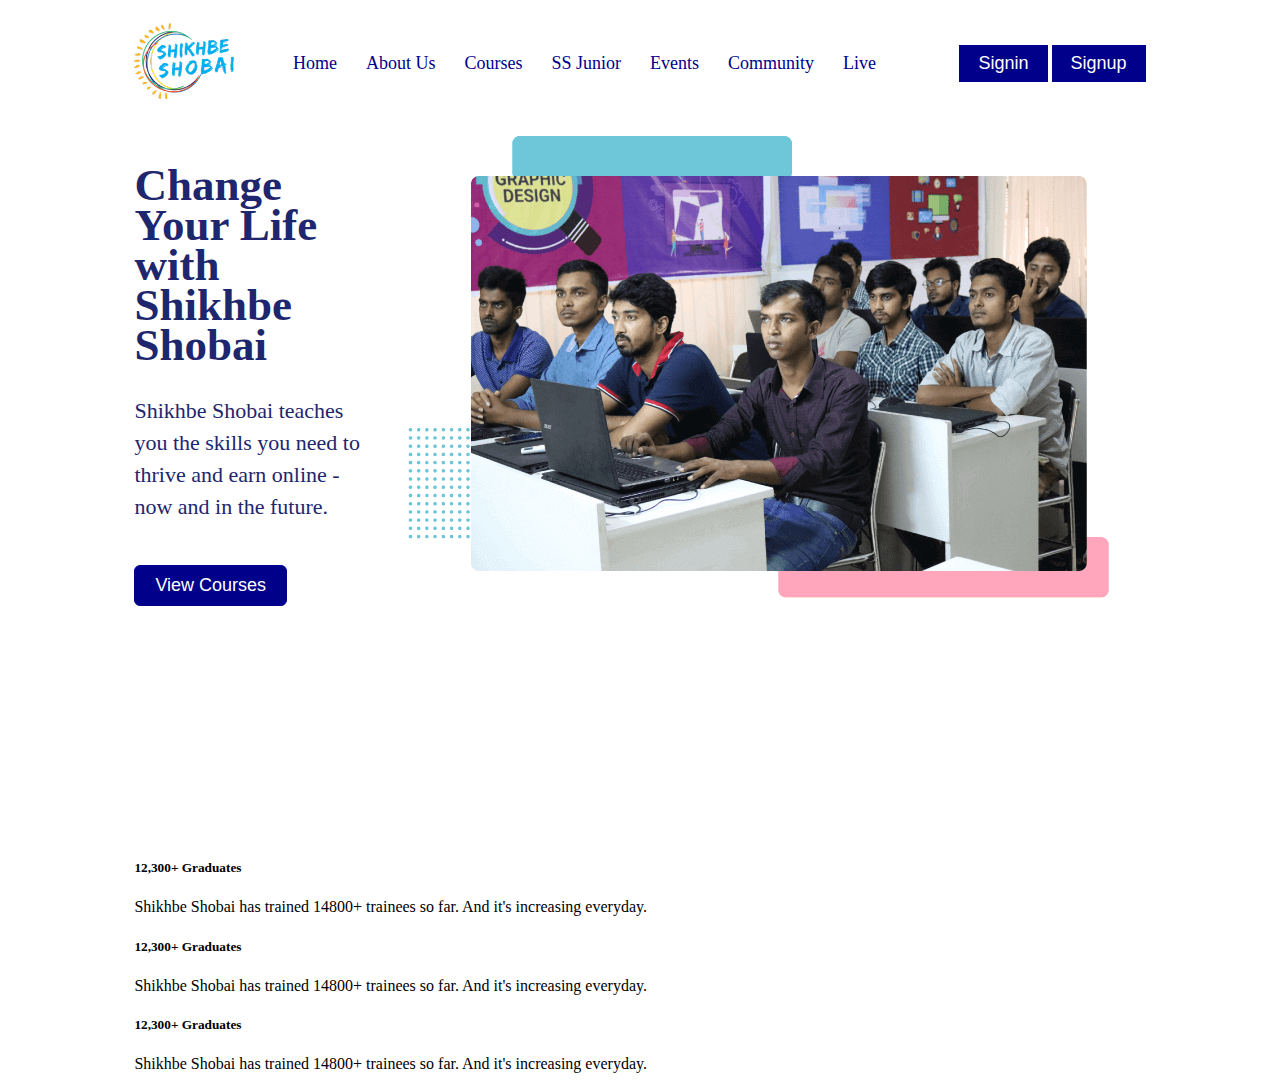
<file: index.html>
<!DOCTYPE html>
<html>
<head>
    <meta charset="UTF-8">
    <meta name="viewport" content="width=device-width, initial-scale=1.0">
    <title>Shikhbe Shobai</title>
    <link rel="stylesheet" href="Style.css">
</head>
<body>
  
<header>
    <div class="wrapper">
        <div class="nav">
            <div class="logo">
                <a href="index.html">
                    <img src="img/logo.png" alt="" >
                </a>
            </div>
            <div class="menu">
                <ul>
                    <li><a href="index.html">Home</a></li>
                    <li><a href="about.html">About us</a></li>
                    <li><a href="#">Courses</a></li>
                    <li><a href="#">SS Junior</a></li>
                    <li><a href="#">Events</a></li>
                    <li><a href="#">Community</a></li>
                    <li><a href="#">Live</a></li>
                </ul>
            </div>
            <div class="btn">
                <button>Signin</button>
                <button>Signup</button>
            </div>
        </div>
    </div>
</header>

    <section class="banner-section">
        <div class="wrapper">
            <div class="flex-box">
                <div class="left">
                    <h1>Change Your Life with <br> Shikhbe Shobai</h1>
                    <p>Shikhbe Shobai teaches you the skills you need to <br> thrive and earn online - now and in the future.</p>
                    <button>View Courses</button>
                </div>
                <div class="right">
                    <img src="img/intro.png" alt="">
                </div>
            </div>
        </div>
    </section>

    <section class="featured">
        <div class="wrapper">
            <div class="flex-box">
                <div class="box1">
                    <h5>12,300+ Graduates</h5>
                    <p>Shikhbe Shobai has trained 14800+ trainees so far. And it's increasing everyday.</p>
                </div>
                <div class="box1">
                    <h5>12,300+ Graduates</h5>
                    <p>Shikhbe Shobai has trained 14800+ trainees so far. And it's increasing everyday.</p>
                </div>
                <div class="box1">
                    <h5>12,300+ Graduates</h5>
                    <p>Shikhbe Shobai has trained 14800+ trainees so far. And it's increasing everyday.</p>
                </div>
            </div>
        </div>
    </section>
</body>
</html>
</file>
<file: Style.css>
.{
    margin: 0;
    padding: 0;
}

header{
    width: 100%;
    padding: 15px 0px;
}

.wrapper{
    width: 80%;
    margin: 0 auto;
}

.nav{
    display: flex;
    justify-content: space-between;
    align-items: center;
}

header .nav .logo img{
    width: 100px;
}

.menu ul{
margin: 0;
padding: 0;
}

.menu ul li{
   list-style-type: none;
   display: inline-block;
   margin-right: 25px;
}

.menu ul li a{
    font-size: 18px;
    text-decoration: none;
    color: darkblue;
    text-transform: capitalize;
}

.btn button{
    background-color: darkblue;
    padding: 7px 18px;
    font-size: 18px;
    color: white;
    border: 1px solid darkblue;
}

.btn button:hover{
    background-color: rgba(0, 0, 139, 0.7);
}

.banner-section{
    width: 100%;
    height: 80vh;
}

.banner-section .flex-box{
    display: flex;
    align-items: center;
}

.banner-section .flex-box :left, .banner-section .flex-box :right{
    flex-basis: 50%;
}

.banner-section .flex-box h1{
    font-size: 45px;
    color: #1e266d;
    line-height:  40px;
    font-weight: 700;
}

.banner-section .flex-box p{
    font-size: 22px;
    color: #1e266d;
    line-height:  32px;
    font-weight: 300;
    margin-top: 20px;
}

.banner-section .flex-box button{
    background-color: darkblue;
    padding: 9px 20px;
    font-size: 18px;
    color: white;
    border: 1px solid darkblue;
    border-radius: 6px;
    margin-top: 20px;
}

.banner-section .flex-box :right img{
    width: 100px;
    height: auto;
}
</file>
